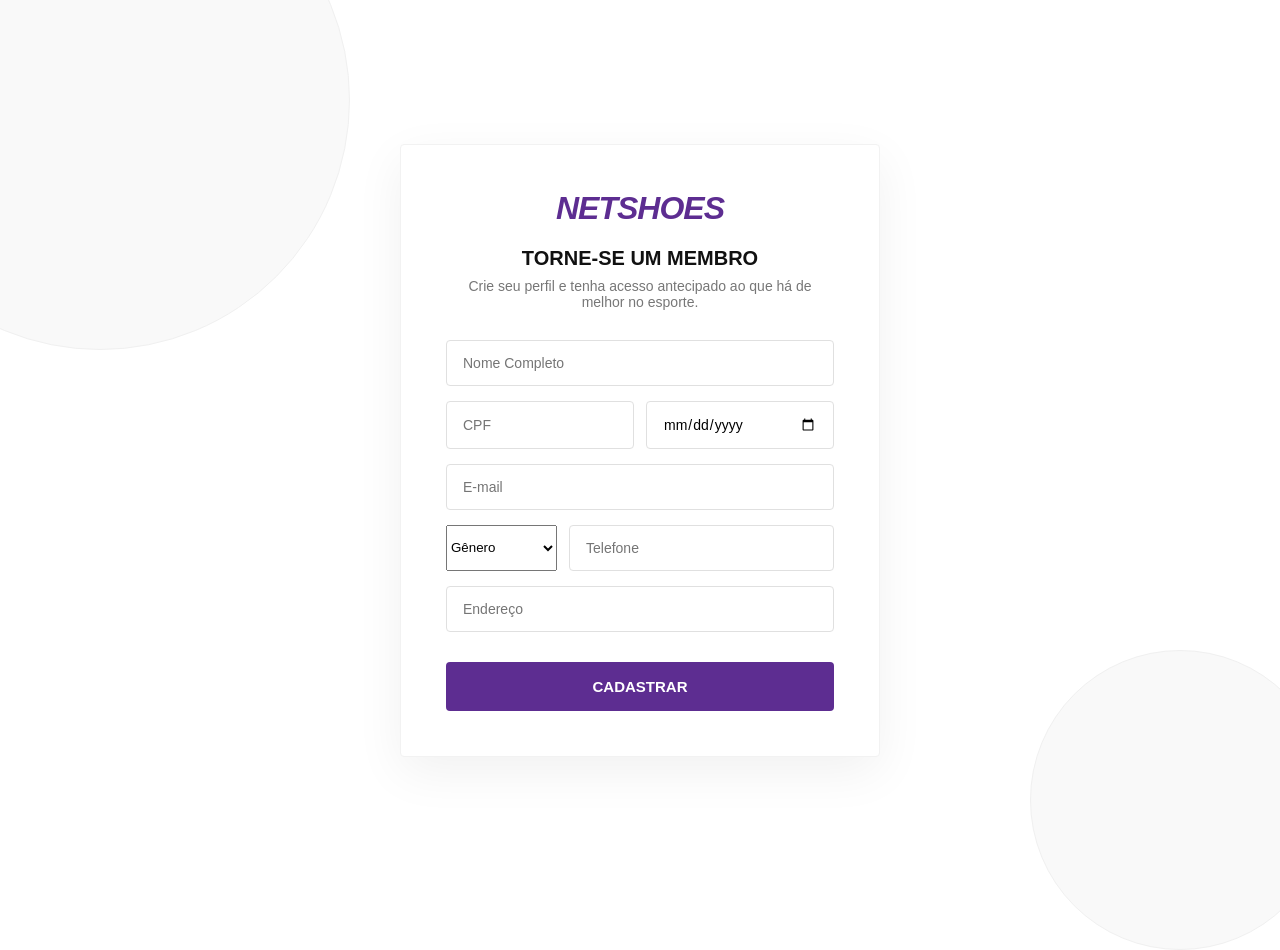
<file: index.html>
<!DOCTYPE html>
<html lang="pt-br">
<head>
    <meta charset="UTF-8">
    <meta name="viewport" content="width=device-width, initial-scale=1.0">
    <title>NETSHOES Member - Cadastro</title>
    <link rel="stylesheet" href="style.css">
</head>
<body>
    <div class="bg-details">
        <div class="circle one"></div>
        <div class="circle two"></div>
        <div class="shape three"></div>
    </div>

    <div class="container">
        <form id="form-cadastro">
            <div class="logo">NETSHOES</div>
            <h2>TORNE-SE UM MEMBRO</h2>
            <p>Crie seu perfil e tenha acesso antecipado ao que há de melhor no esporte.</p>

            <div class="input-group">
                <input type="text" id="nome" placeholder="Nome Completo" required>
            </div>

            <div class="row">
                <input type="text" id="cpf" placeholder="CPF" maxlength="14" required>
                <input type="date" id="nascimento" required>
            </div>

            <div class="input-group">
                <input type="email" id="email" placeholder="E-mail" required>
            </div>

            <div class="row">
                <select id="genero" required>
                    <option value="" disabled selected>Gênero</option>
                    <option value="M">Masculino</option>
                    <option value="F">Feminino</option>
                    <option value="Trans">Transgênero</option>
                    <option value="Neutro">Gênero Neutro</option>
                    <option value="Homossexual">Homossexual</option>
                    <option value="Therian">Therian</option>
                    <option value="Outro">Outro</option>
                </select>
                <input type="tel" id="telefone" placeholder="Telefone">
            </div>

            <div class="input-group">
                <input type="text" id="endereco" placeholder="Endereço">
            </div>

            <button type="submit">CADASTRAR</button>
        </form>
    </div>

    <script src="script.js"></script>
</body>
</html>
</file>
<file: style.css>
* {
    margin: 0;
    padding: 0;
    box-sizing: border-box;
    font-family: 'Helvetica Neue', Arial, sans-serif;
}

body {
    background-color: #ffffff;
    height: 100vh;
    display: flex;
    justify-content: center;
    align-items: center;
    overflow: hidden;
    position: relative;
}

/* Elementos de Fundo */
.bg-details .circle {
    position: absolute;
    background: #f9f9f9;
    border-radius: 50%;
    z-index: -1;
    border: 1px solid #f0f0f0;
}
.one { width: 500px; height: 500px; top: -150px; left: -150px; }
.two { width: 300px; height: 300px; bottom: -50px; right: -50px; }
.dots {
    position: absolute; width: 100%; height: 100%;
    background-image: radial-gradient(#eeeeee 1.5px, transparent 1.5px);
    background-size: 40px 40px;
    z-index: -2;
    opacity: 0.6;
}

/* Container */
.container {
    background: #ffffff;
    padding: 45px;
    width: 90%;
    max-width: 480px;
    border-radius: 4px;
    box-shadow: 0 15px 50px rgba(0,0,0,0.06);
    border: 1px solid #f2f2f2;
    text-align: center;
    z-index: 10;
}

.logo {
    color: #5d2d91; /* Roxo Netshoes */
    font-size: 32px;
    font-weight: 900;
    font-style: italic;
    margin-bottom: 20px;
    letter-spacing: -1px;
}

h2 {
    font-size: 20px;
    font-weight: 700;
    margin-bottom: 8px;
    color: #111;
}

p {
    font-size: 14px;
    color: #777;
    margin-bottom: 30px;
}

/* Inputs */
.input-group, .row {
    margin-bottom: 15px;
}

.row {
    display: flex;
    gap: 12px;
}

input {
    width: 100%;
    padding: 14px 16px;
    border: 1px solid #e0e0e0;
    border-radius: 4px;
    font-size: 14px;
    background: #fff;
    outline: none;
    transition: all 0.2s ease;
}

input:focus {
    border-color: #5d2d91;
    box-shadow: 0 0 0 3px rgba(93, 45, 145, 0.1);
}

/* Botão */
button {
    width: 100%;
    padding: 16px;
    background-color: #5d2d91;
    color: #ffffff;
    border: none;
    border-radius: 4px;
    font-weight: 700;
    font-size: 15px;
    cursor: pointer;
    margin-top: 15px;
    text-transform: uppercase;
    transition: background 0.3s ease;
}

button:hover {
    background-color: #4a2375;
}

/* Responsividade Mobile */
@media (max-width: 480px) {
    .row { flex-direction: column; gap: 15px; }
    .container { padding: 30px 20px; }
}
button:hover {
    opacity: 0.8;
}
</file>
